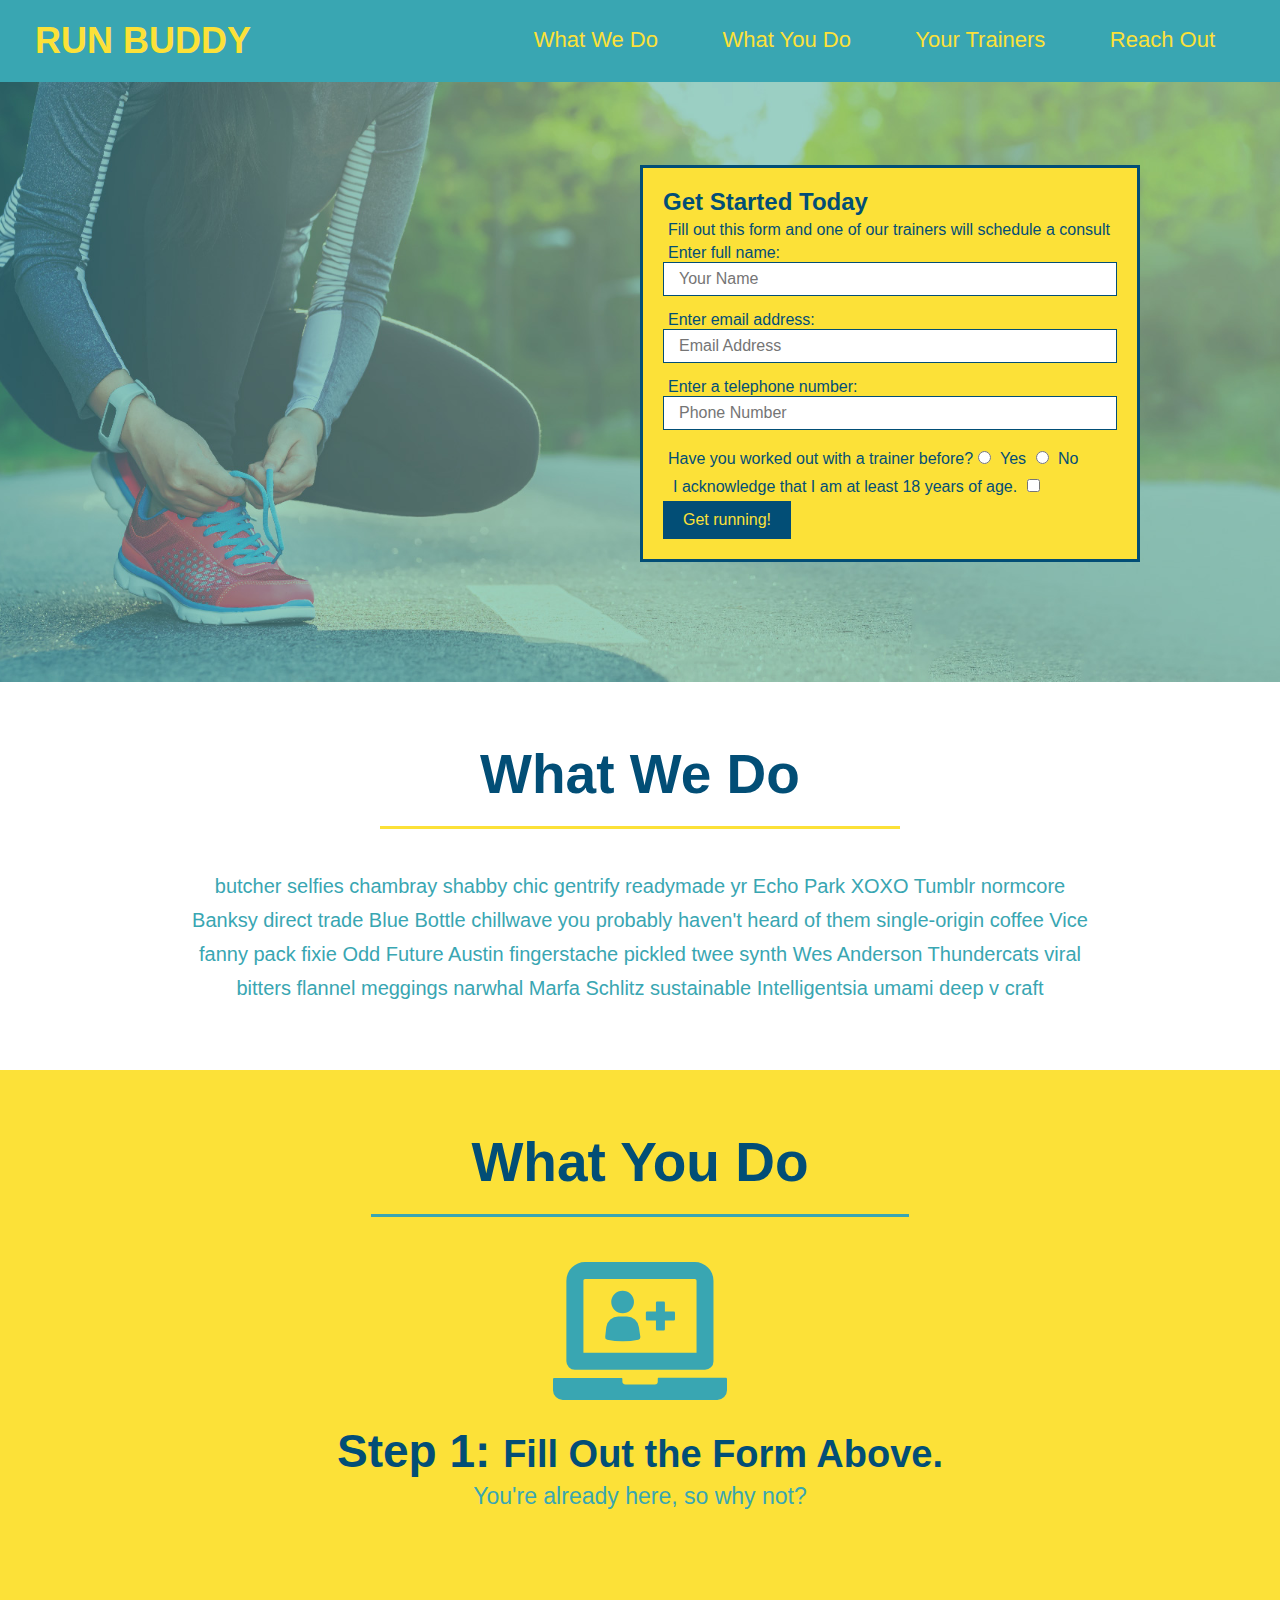
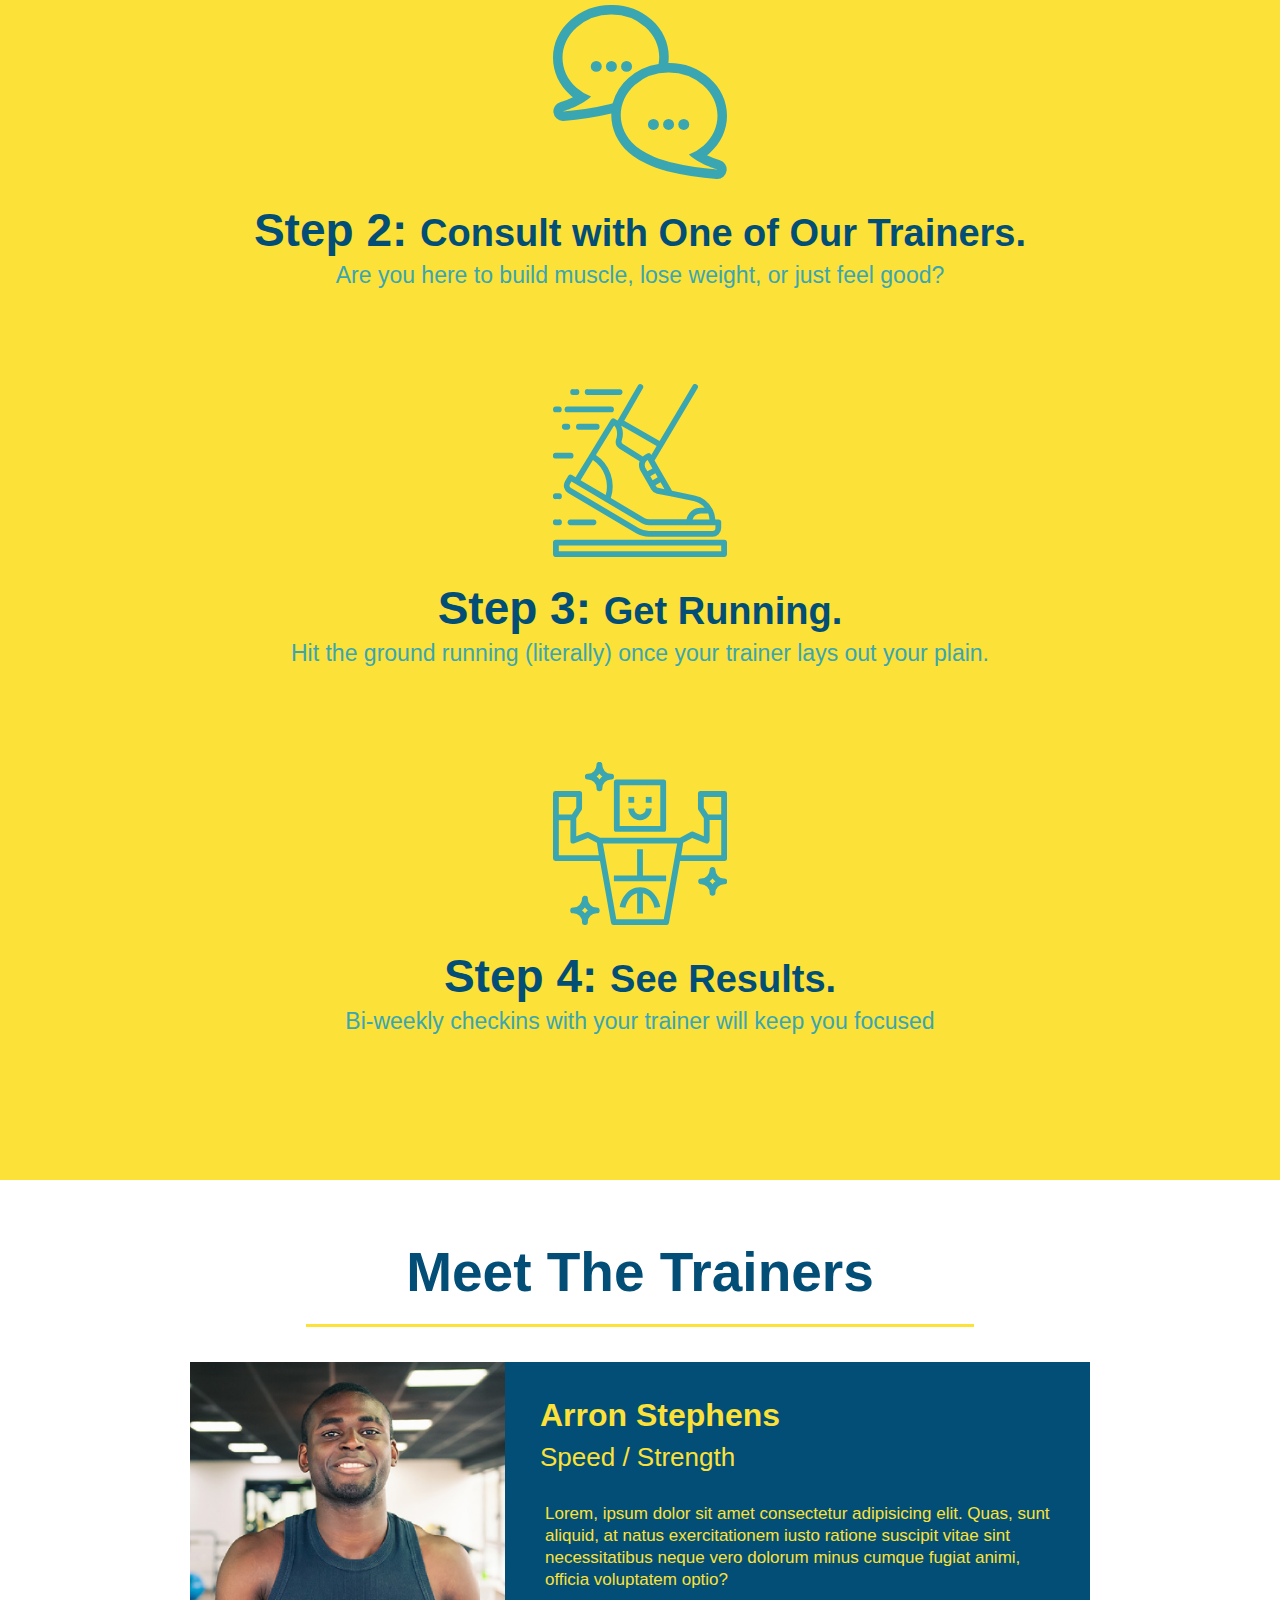
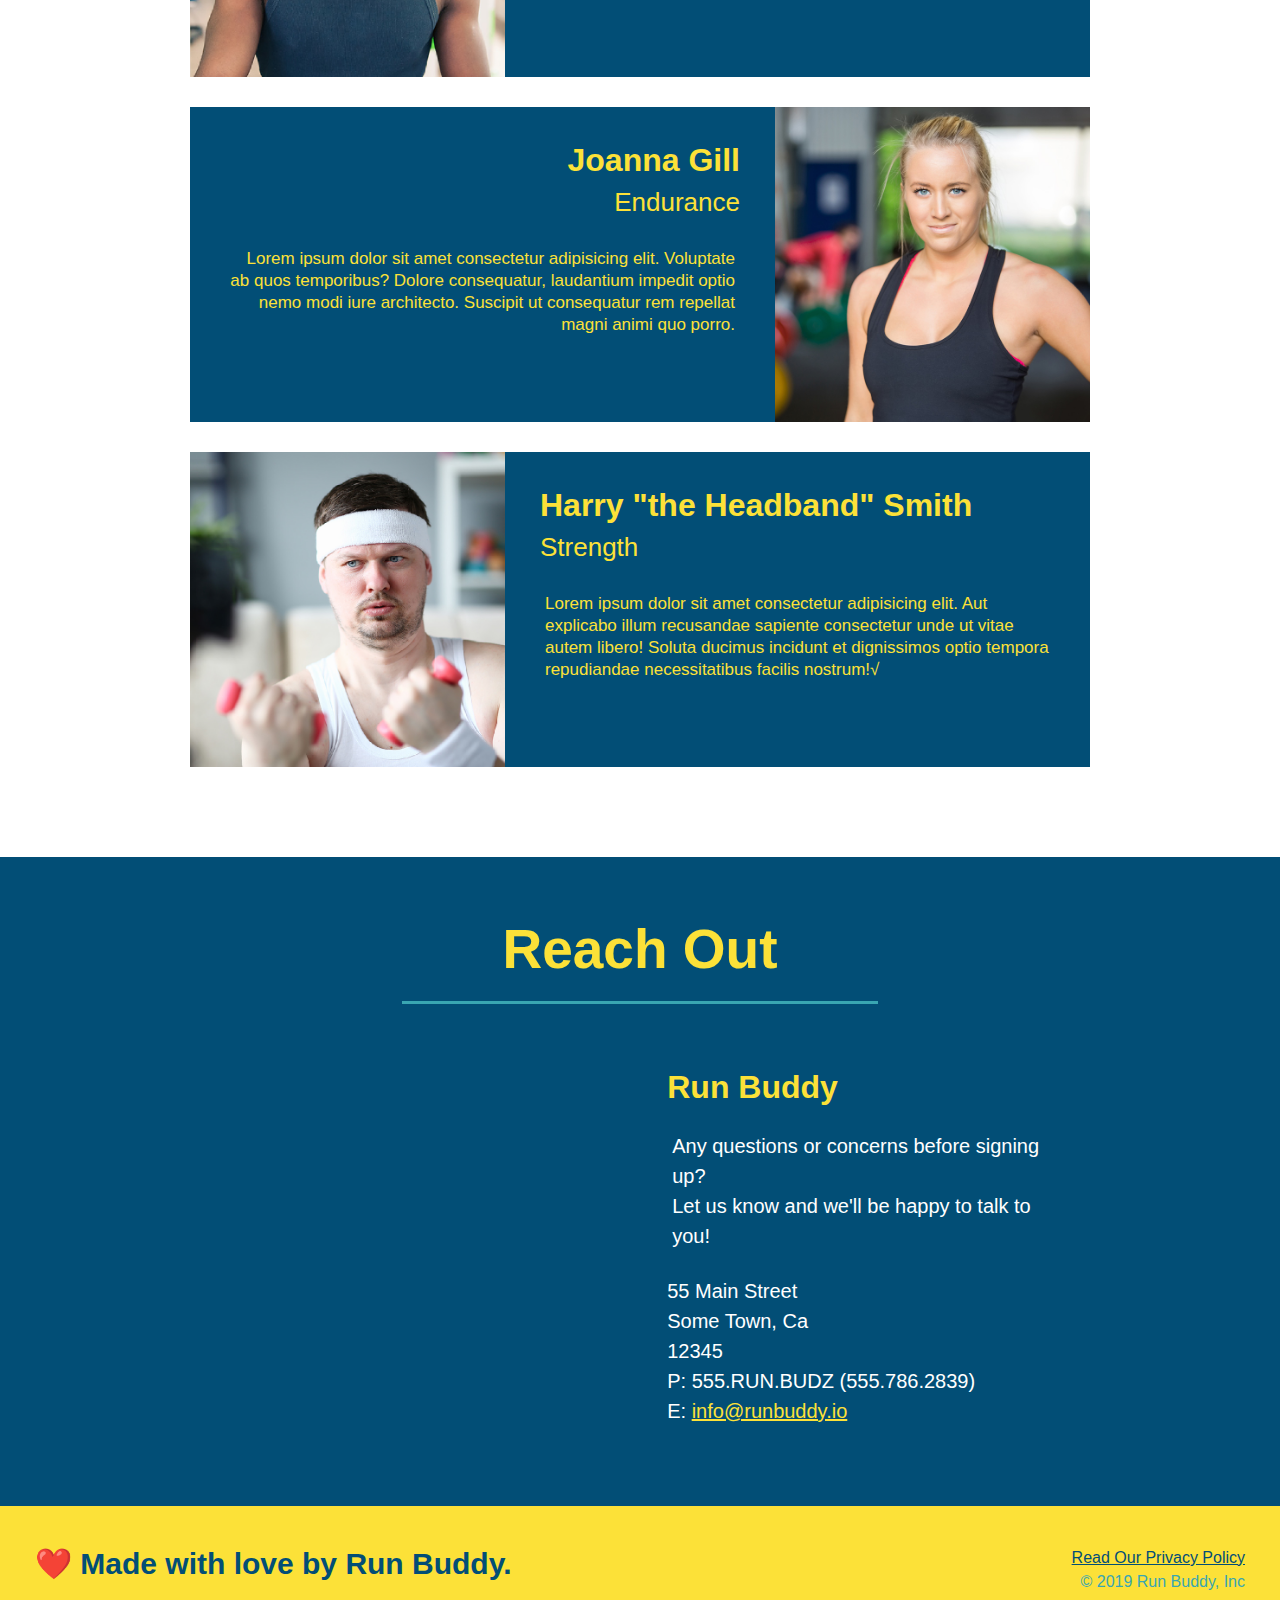
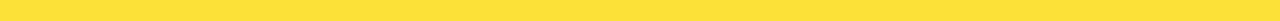
<file: index.html>
<!DOCTYPE html>
<html lang="en">
    <head>
        <link rel="stylesheet" href="./assets/css/style.css" />
        <meta charset="UTF-8" />
        <title>Run Buddy</title>
    </head>
    <body>
        <header>
        <h1>
            <a href="index.html">RUN BUDDY</a>
        </h1>
        <nav>
            <!-- Unordered list element-->
            <ul>
                <!-- List item element-->
                <li>
                    <!-- Anchor element-->
                    <a href="#what-we-do">What We Do</a>
                </li>
                <li>
                    <a href="#what-you-do">What You Do</a>
                </li>
                <li>
                    <a href="#your-trainers">Your Trainers</a>
                </li>
                <li>
                    <a href="#reach-out">Reach Out</a>
                </li>
            </ul>
        </nav>
        </header>

        <!-- hero/jumbotron -->
        <section class="hero">
            <div class="hero-form">
                <h3>Get Started Today</h3>
                <p>Fill out this form and one of our trainers will schedule a consult</p>
                <form>
                    <label for="name">Enter full name:</label>
                    <input class="form-input" type="text" placeholder="Your Name" name="name" id="name" />
                    <label for="email">Enter email address:</label>
                    <input class="form-input" type="email" placeholder="Email Address" name="email" id="email" />
                    <label for="phone">Enter a telephone number:</label>
                    <input class="form-input" type="tel" placeholder="Phone Number" name="phone" id="phone" />
                    <p>
                        Have you worked out with a trainer before?
                        <input type="radio" name="trainer-confirm" id="trainer-yes" />
                        <label for="trainer-yes">Yes</label>
                        <input type="radio" name="trainer-confirm" id="trainer-no" />
                        <label for="trainer-no">No</label>
                    </p>
                    <p>
                        <label for="checkbox" >
                            I acknowledge that I am at least 18 years of age.
                        </label>
                        <input type="checkbox" name="age-confirm" id="checkbox" />
                    </p>
                    <button type="submit">
                        Get running!
                    </button>
                </form>
            </div>
        </section>

        <!-- "what we do" section -->
        <section id="what-we-do" class="intro">
            <h2 class="section-title primary-border">What We Do</h2>
            <p>
                butcher selfies chambray shabby chic gentrify readymade yr Echo Park XOXO Tumblr normcore Banksy direct trade Blue Bottle chillwave you probably haven't heard of them single-origin coffee Vice fanny pack fixie Odd Future Austin fingerstache pickled twee synth Wes Anderson Thundercats viral bitters flannel meggings narwhal Marfa Schlitz sustainable Intelligentsia umami deep v craft
            </p>
        </section>

        <!-- "what you do" section-->
        <section id="what-you-do" class="steps">
            <h2 class ="section-title secondary-border">What You Do</h2>

            <div>
                <img src="./assets/images/01-04-svgs/step-1.svg" alt="" />
                <h3>Step 1: <span>Fill Out the Form Above.</span></h3>
                <p>You're already here, so why not?</p>
            </div>

            <div>
                <img src="./assets/images/01-04-svgs/step-2.svg" alt="" />
                <h3>Step 2: <span>Consult with One of Our Trainers.</span></h3>
                <p>Are you here to build muscle, lose weight, or just feel good?</p>
            </div>

            <div>
                <img src="./assets/images/01-04-svgs/step-3.svg" alt="" />
                <h3>Step 3: <span>Get Running.</span></h3>
                <p>Hit the ground running (literally) once your trainer lays out your plain.</p>
            </div>

            <div>
                <img src="./assets/images/01-04-svgs/step-4.svg" alt="" />
                <h3>Step 4: <span>See Results.</span></h3>
                <p>Bi-weekly checkins with your trainer will keep you focused</p>
            </div>
        </section>

        

        <!-- "meet the trainers" section -->
        <section id="your-trainers" class="trainers">
            <h2 class="section-title primary-border">Meet The Trainers</h2>
            <article class="trainer">
                <img src="./assets/images/01-05-trainers/trainer-1.jpg" alt="Arron Stephens in his workout clothes, ready to pump iron" />
                <div class="trainer-bio text-left">
                    <h3>Arron Stephens</h3>
                    <h4>Speed / Strength</h4>
                    <p>
                        Lorem, ipsum dolor sit amet consectetur adipisicing elit. Quas, sunt aliquid, at natus exercitationem iusto ratione suscipit vitae sint necessitatibus neque vero dolorum minus cumque fugiat animi, officia voluptatem optio?
                    </p>
                </div>
            </article>
            <article class="trainer">
                <div class="trainer-bio text-right">
                    <h3>Joanna Gill</h3>
                    <h4>Endurance</h4>
                    <p>
                        Lorem ipsum dolor sit amet consectetur adipisicing elit. Voluptate ab quos temporibus? Dolore consequatur, laudantium impedit optio nemo modi iure architecto. Suscipit ut consequatur rem repellat magni animi quo porro.
                    </p>
                </div>
                <img src="./assets/images/01-05-trainers/trainer-2.jpg" alt="Joanna Gill cooling off after a workout" />
            </article>
            <article class="trainer">
                <img src="./assets/images/01-05-trainers/trainer-3.jpg" alt="Harry Smith wearing a headband and lifting comically small pink weights" />
                <div class="trainer-bio text-left">
                    <h3>Harry "the Headband" Smith</h3>
                    <h4>Strength</h4>
                    <p>
                        Lorem ipsum dolor sit amet consectetur adipisicing elit. Aut explicabo illum recusandae sapiente consectetur unde ut vitae autem libero! Soluta ducimus incidunt et dignissimos optio tempora repudiandae necessitatibus facilis nostrum!√
                    </p>
                </div>
            </article>
        </section>

        <!-- "reach out" section-->
        <section id="reach-out" class="contact">
            <h2 class="section-title secondary-border">Reach Out</h2>
            <div class="contact-info">
                <iframe 
                    src="https://www.google.com/maps/embed?pb=!1m18!1m12!1m3!1d3445.2144725235103!2d-97.72302119999996!3d30.287955399999998!2m3!1f0!2f0!3f0!3m2!1i1024!2i768!4f13.1!3m3!1m2!1s0x8644b5927b7c5073%3A0xe5477440b0deae85!2s1106%20E%2030th%20St%2C%20Austin%2C%20TX%2078722!5e0!3m2!1sen!2sus!4v1600620409787!5m2!1sen!2sus" 
                    frameborder="0"
                    style="border:0"
                    allowfullscreen
                >
                </iframe>
                <div>
                    <h3>Run Buddy</h3>
                    <p>
                        Any questions or concerns before signing up?
                        <br />
                        Let us know and we'll be happy to talk to you!
                    </p>
                    <address>
                        55 Main Street <br/>
                        Some Town, Ca <br/>
                        12345<br/>
                        P: 555.RUN.BUDZ (555.786.2839)<br/>
                        E: <a href="mailto:info@runbuddy.io">info@runbuddy.io</a>
                    </address>
                </div>
            </div>
        </section>

        <!-- footer -->
        <footer>
            <h2>❤️ Made with love by Run Buddy.</h2>
            <div>
                <a href="privacy-policy.html">Read Our Privacy Policy</a><br />
                &copy; 2019 Run Buddy, Inc
            </div>
        </footer>
    </body>
</html>
</file>
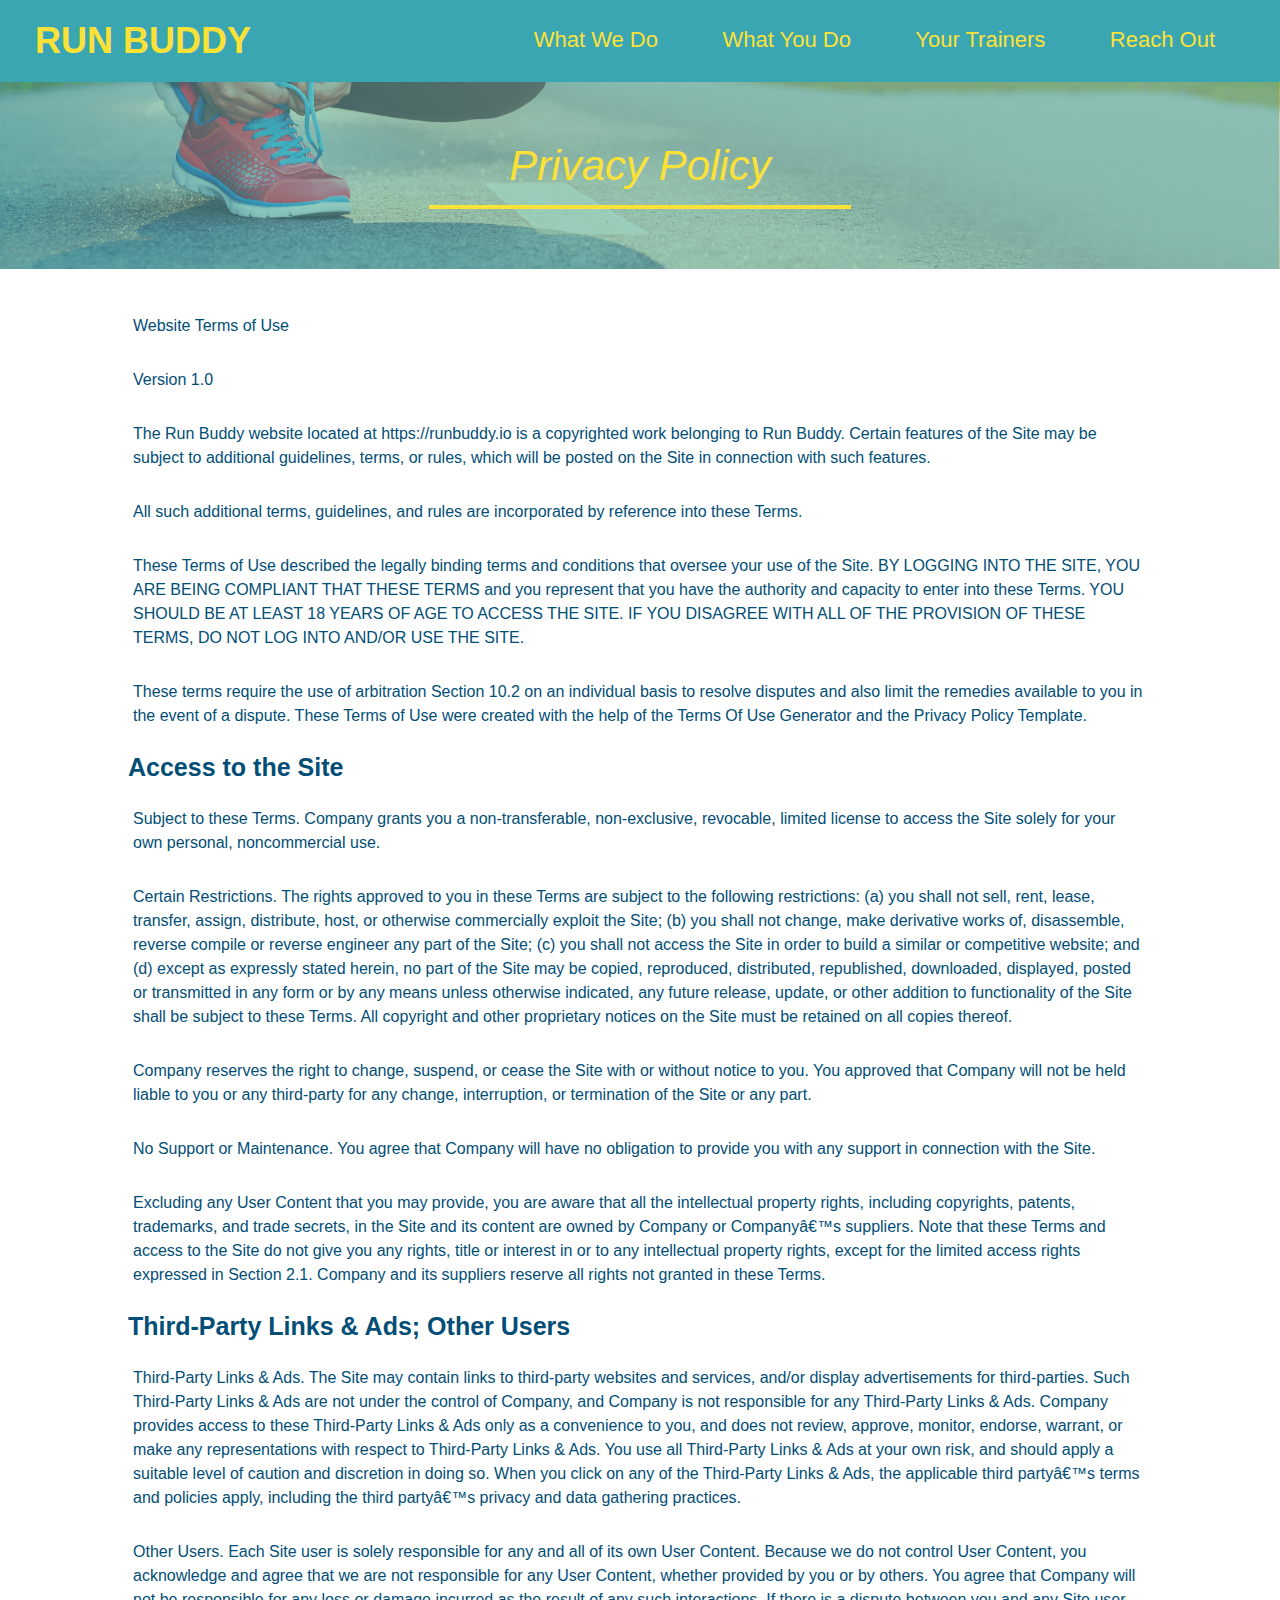
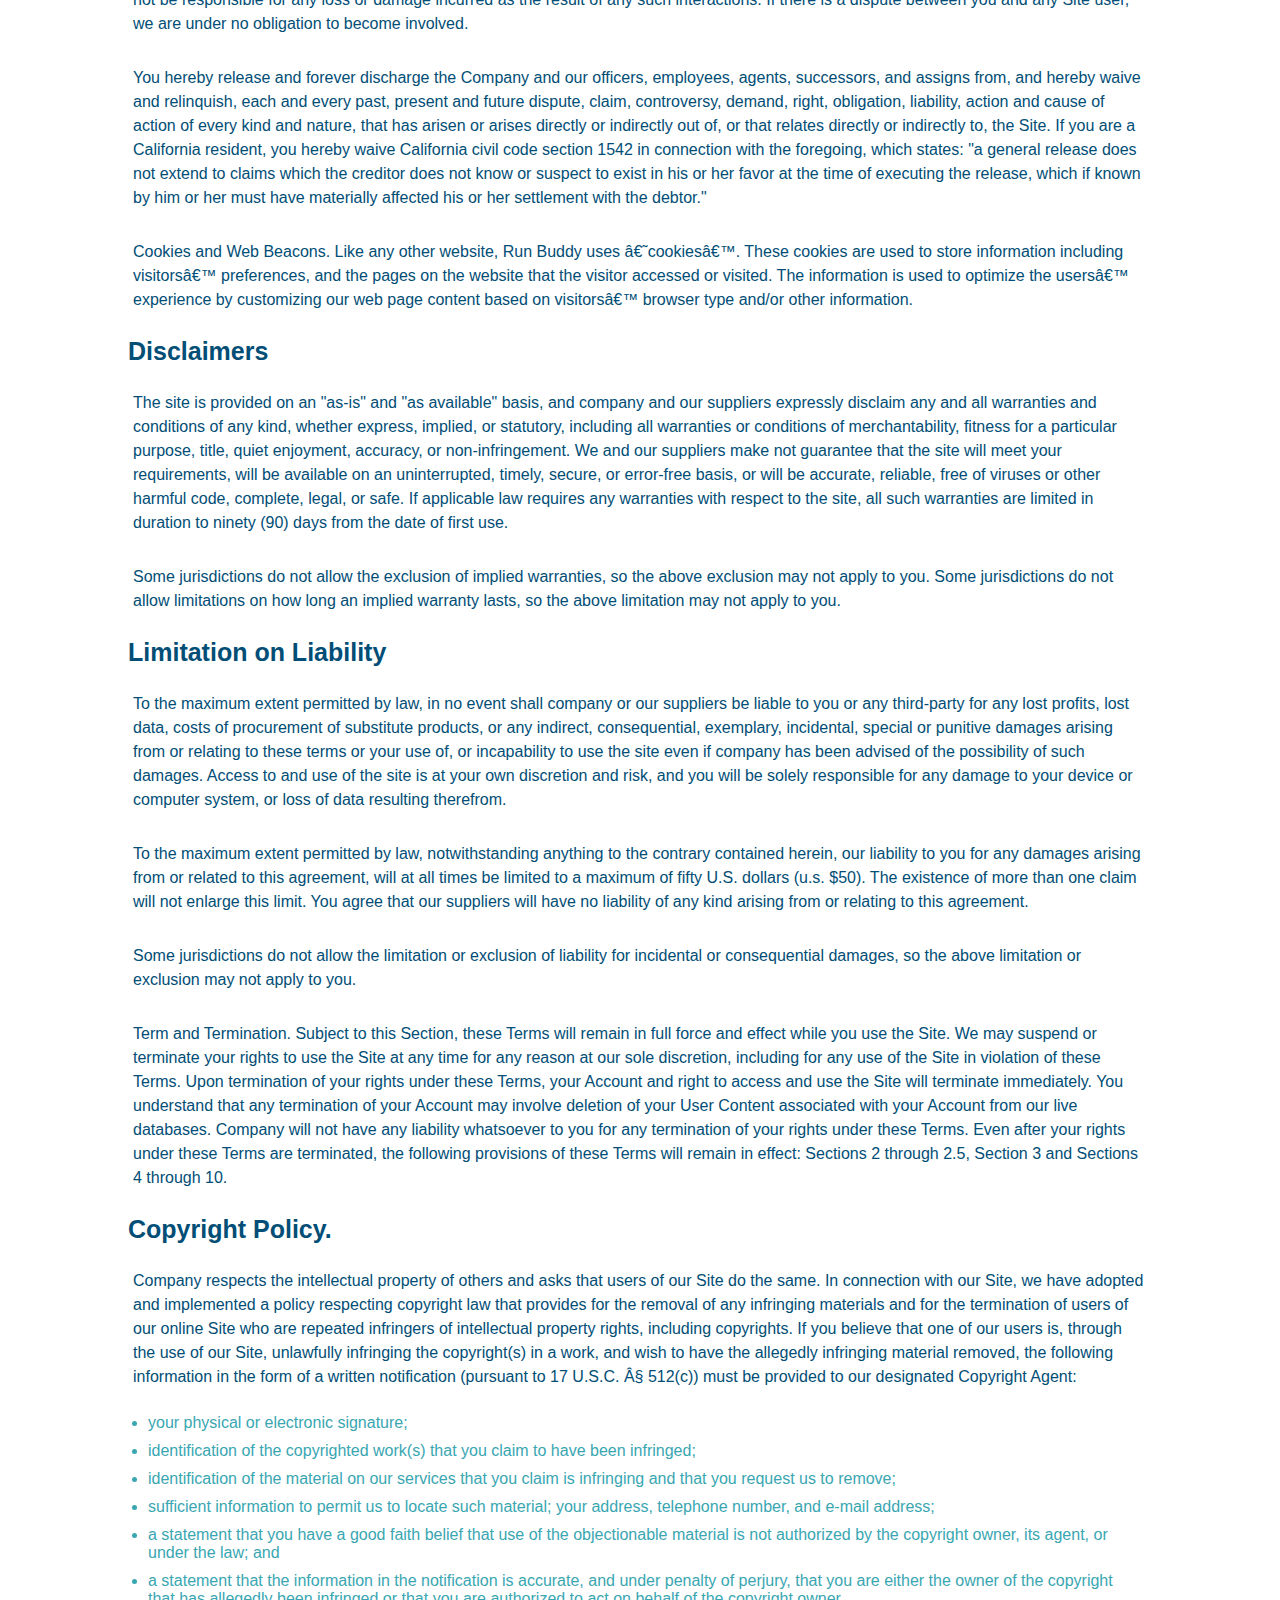
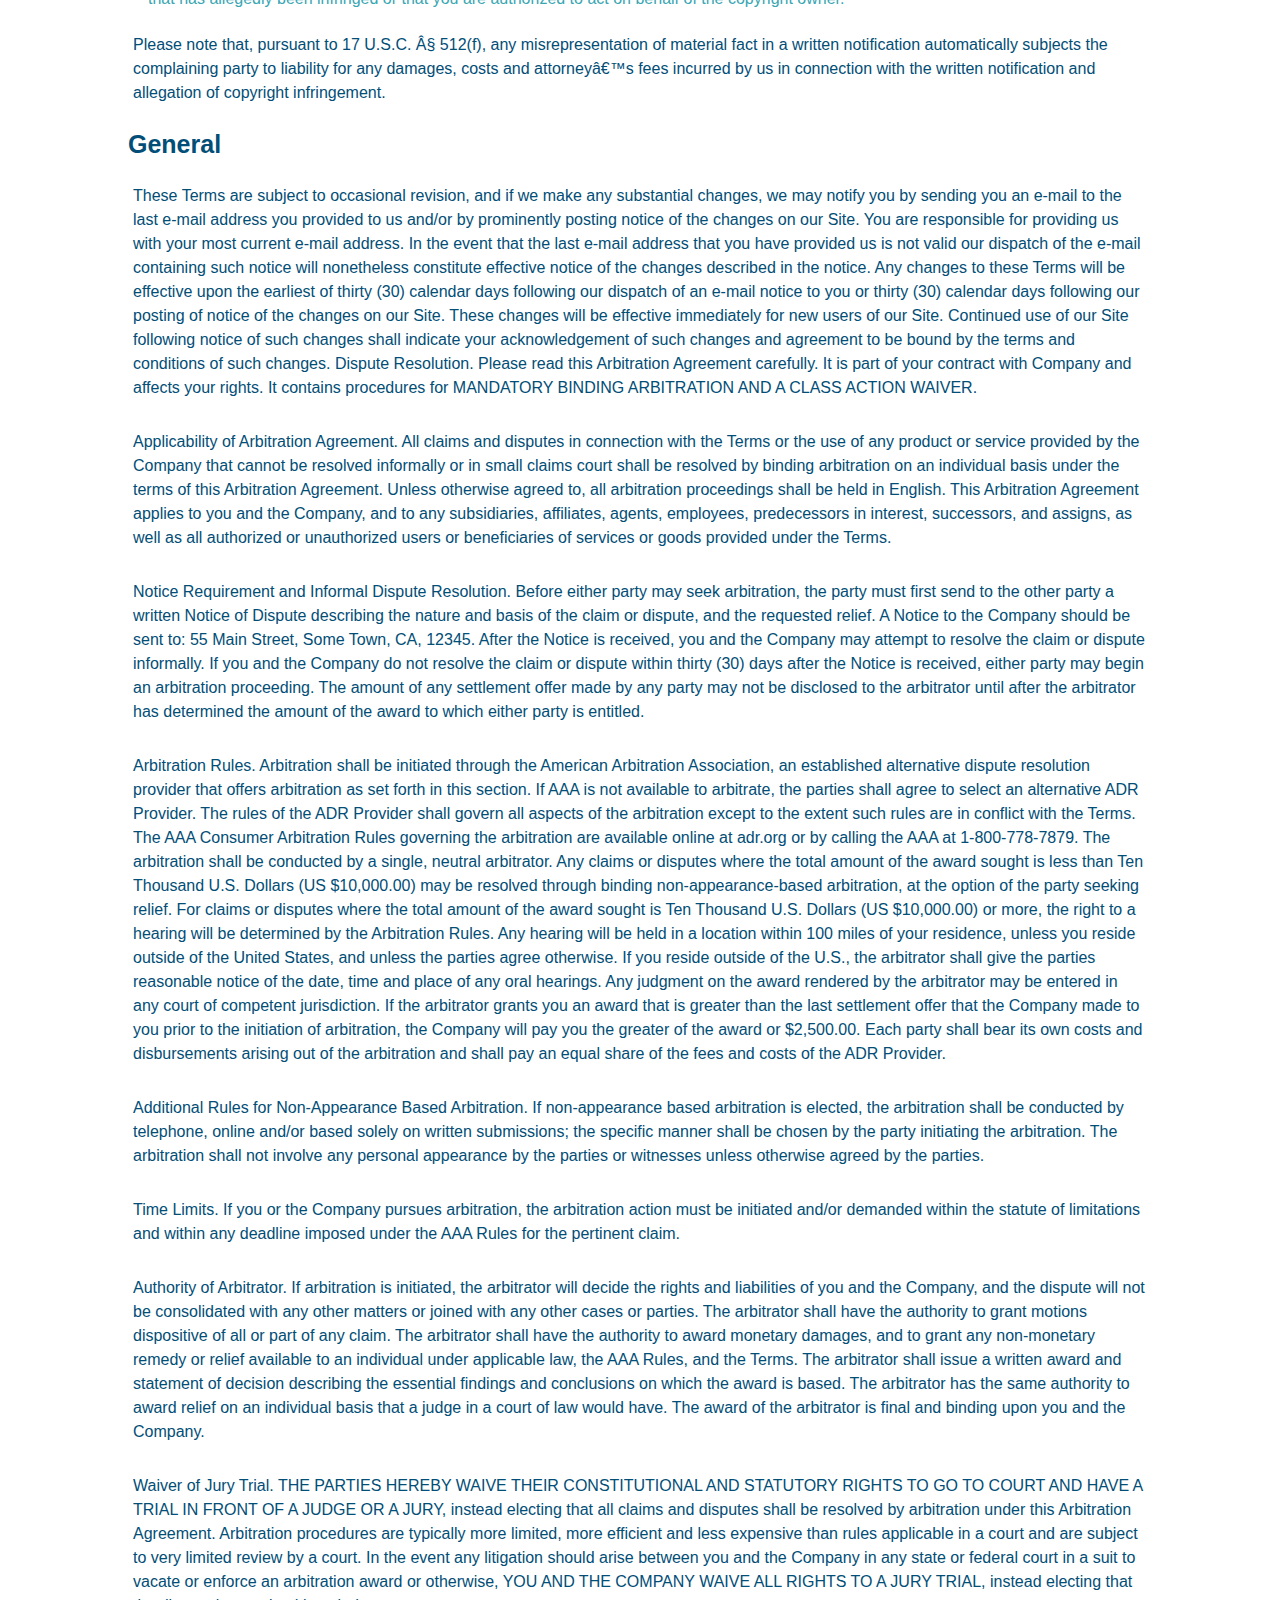
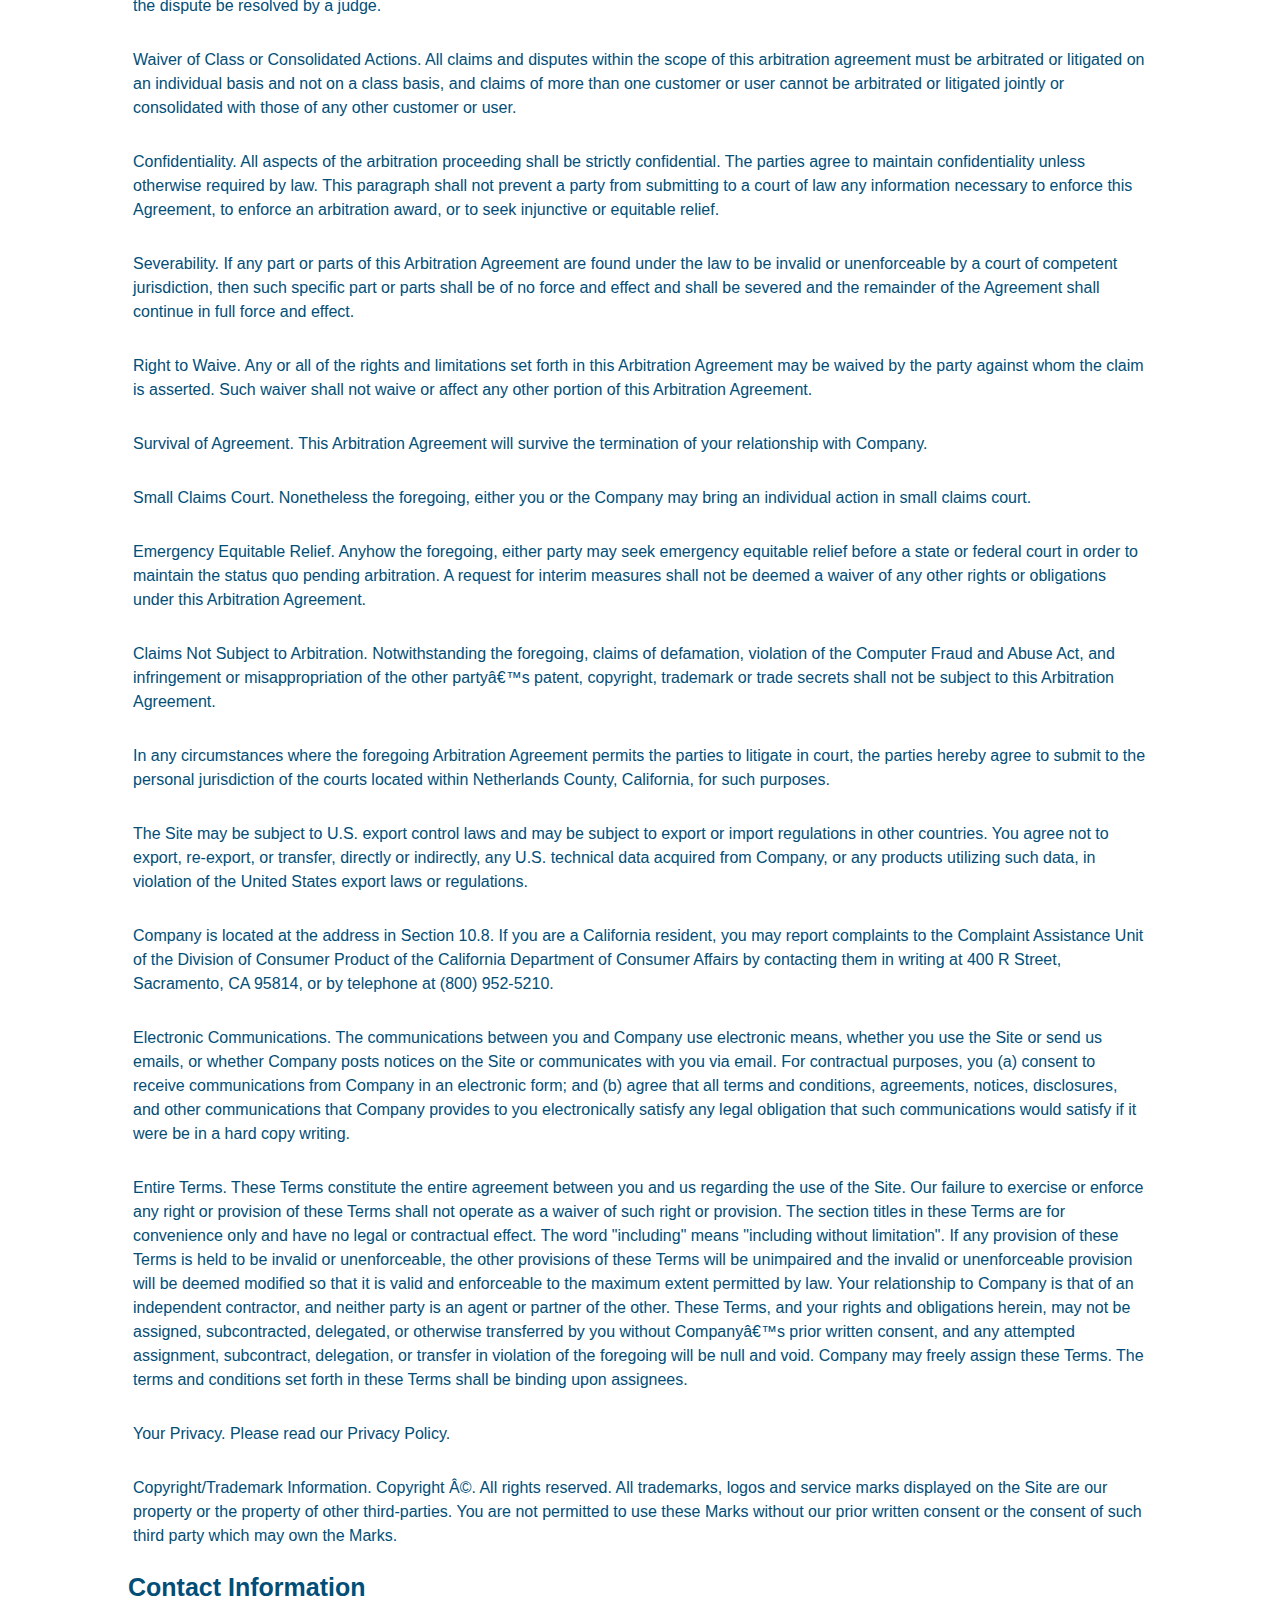
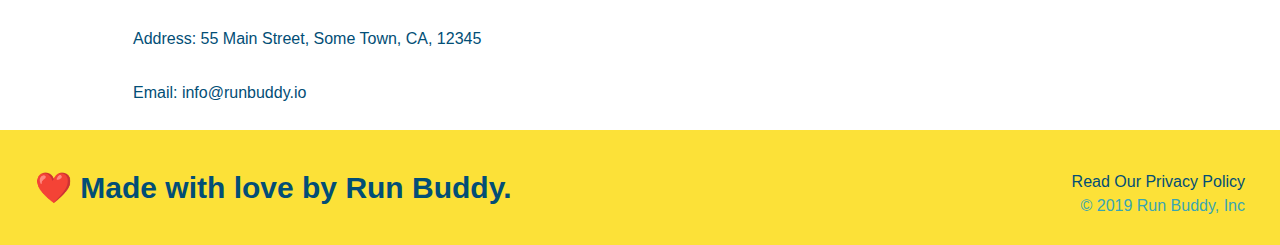
<file: privacy-policy.html>
<!DOCTYPE html>
<html lang="en">
    <head>
        <link rel="stylesheet" href="./assets/css/style.css" />
        <link rel="stylesheet" href="./assets/css/secondary-style.css" />
        <meta charset="UTF-8" />
        <title>Privacy Policy - Run Buddy</title>
    </head>
    <body>
        <header>
            <h1>
                <a href="index.html">RUN BUDDY</a>
            </h1>
            <nav>
                <!-- Unordered list element-->
                <ul>
                    <!-- List item element-->
                    <li>
                        <!-- Anchor element-->
                        <a href="./index.html#what-we-do">What We Do</a>
                    </li>
                    <li>
                        <a href="./index.html#what-you-do">What You Do</a>
                    </li>
                    <li>
                        <a href="./index.html#your-trainers">Your Trainers</a>
                    </li>
                    <li>
                        <a href="./index.html#reach-out">Reach Out</a>
                    </li>
                </ul>
            </nav>
            </header>
            <section class="hero hero-secondary">
                <h2 class="page-title">
                    Privacy Policy
                </h2>
            </section>
            <article class="secondary-content">
                
      <p>
        Website Terms of Use
      </p>

      <p>
        Version 1.0
      </p>

      <p>
        The Run Buddy website located at https://runbuddy.io is a copyrighted work belonging to Run Buddy. Certain
        features of the Site may be subject to additional guidelines, terms, or rules, which will be posted on the Site
        in connection with such features.
      </p>

      <p>
        All such additional terms, guidelines, and rules are incorporated by reference into these Terms.
      </p>

      <p>
        These Terms of Use described the legally binding terms and conditions that oversee your use of the Site. BY
        LOGGING INTO THE SITE, YOU ARE BEING COMPLIANT THAT THESE TERMS and you represent that you have the authority
        and capacity to enter into these Terms. YOU SHOULD BE AT LEAST 18 YEARS OF AGE TO ACCESS THE SITE. IF YOU
        DISAGREE WITH ALL OF THE PROVISION OF THESE TERMS, DO NOT LOG INTO AND/OR USE THE SITE.
      </p>

      <p>
        These terms require the use of arbitration Section 10.2 on an individual basis to resolve disputes and also
        limit the remedies available to you in the event of a dispute. These Terms of Use were created with the help of
        the Terms Of Use Generator and the Privacy Policy Template.
      </p>

      <h3>
        Access to the Site
      </h3>

      <p>
        Subject to these Terms. Company grants you a non-transferable, non-exclusive, revocable, limited license to
        access the Site solely for your own personal, noncommercial use.
      </p>

      <p>
        Certain Restrictions. The rights approved to you in these Terms are subject to the following restrictions: (a)
        you shall not sell, rent, lease, transfer, assign, distribute, host, or otherwise commercially exploit the Site;
        (b) you shall not change, make derivative works of, disassemble, reverse compile or reverse engineer any part of
        the Site; (c) you shall not access the Site in order to build a similar or competitive website; and (d) except
        as expressly stated herein, no part of the Site may be copied, reproduced, distributed, republished, downloaded,
        displayed, posted or transmitted in any form or by any means unless otherwise indicated, any future release,
        update, or other addition to functionality of the Site shall be subject to these Terms. All copyright and other
        proprietary notices on the Site must be retained on all copies thereof.
      </p>

      <p>
        Company reserves the right to change, suspend, or cease the Site with or without notice to you. You approved
        that Company will not be held liable to you or any third-party for any change, interruption, or termination of
        the Site or any part.
      </p>

      <p>
        No Support or Maintenance. You agree that Company will have no obligation to provide you with any support in
        connection with the Site.
      </p>

      <p>
        Excluding any User Content that you may provide, you are aware that all the intellectual property rights,
        including copyrights, patents, trademarks, and trade secrets, in the Site and its content are owned by Company
        or Companyâ€™s suppliers. Note that these Terms and access to the Site do not give you any rights, title or
        interest in or to any intellectual property rights, except for the limited access rights expressed in Section
        2.1. Company and its suppliers reserve all rights not granted in these Terms.
      </p>

      <h3>
        Third-Party Links & Ads; Other Users
      </h3>

      <p>
        Third-Party Links & Ads. The Site may contain links to third-party websites and services, and/or display
        advertisements for third-parties. Such Third-Party Links & Ads are not under the control of Company, and Company
        is not responsible for any Third-Party Links & Ads. Company provides access to these Third-Party Links & Ads
        only as a convenience to you, and does not review, approve, monitor, endorse, warrant, or make any
        representations with respect to Third-Party Links & Ads. You use all Third-Party Links & Ads at your own risk,
        and should apply a suitable level of caution and discretion in doing so. When you click on any of the
        Third-Party Links & Ads, the applicable third partyâ€™s terms and policies apply, including the third partyâ€™s
        privacy and data gathering practices.
      </p>

      <p>
        Other Users. Each Site user is solely responsible for any and all of its own User Content. Because we do not
        control User Content, you acknowledge and agree that we are not responsible for any User Content, whether
        provided by you or by others. You agree that Company will not be responsible for any loss or damage incurred as
        the result of any such interactions. If there is a dispute between you and any Site user, we are under no
        obligation to become involved.
      </p>

      <p>
        You hereby release and forever discharge the Company and our officers, employees, agents, successors, and
        assigns from, and hereby waive and relinquish, each and every past, present and future dispute, claim,
        controversy, demand, right, obligation, liability, action and cause of action of every kind and nature, that has
        arisen or arises directly or indirectly out of, or that relates directly or indirectly to, the Site. If you are
        a California resident, you hereby waive California civil code section 1542 in connection with the foregoing,
        which states: "a general release does not extend to claims which the creditor does not know or suspect to exist
        in his or her favor at the time of executing the release, which if known by him or her must have materially
        affected his or her settlement with the debtor."
      </p>

      <p>
        Cookies and Web Beacons. Like any other website, Run Buddy uses â€˜cookiesâ€™. These cookies are used to store
        information including visitorsâ€™ preferences, and the pages on the website that the visitor accessed or visited.
        The information is used to optimize the usersâ€™ experience by customizing our web page content based on visitorsâ€™
        browser type and/or other information.
      </p>

      <h3>
        Disclaimers
      </h3>

      <p>
        The site is provided on an "as-is" and "as available" basis, and company and our suppliers expressly disclaim
        any and all warranties and conditions of any kind, whether express, implied, or statutory, including all
        warranties or conditions of merchantability, fitness for a particular purpose, title, quiet enjoyment, accuracy,
        or non-infringement. We and our suppliers make not guarantee that the site will meet your requirements, will be
        available on an uninterrupted, timely, secure, or error-free basis, or will be accurate, reliable, free of
        viruses or other harmful code, complete, legal, or safe. If applicable law requires any warranties with respect
        to the site, all such warranties are limited in duration to ninety (90) days from the date of first use.
      </p>

      <p>
        Some jurisdictions do not allow the exclusion of implied warranties, so the above exclusion may not apply to
        you. Some jurisdictions do not allow limitations on how long an implied warranty lasts, so the above limitation
        may not apply to you.
      </p>

      <h3>
        Limitation on Liability
      </h3>

      <p>
        To the maximum extent permitted by law, in no event shall company or our suppliers be liable to you or any
        third-party for any lost profits, lost data, costs of procurement of substitute products, or any indirect,
        consequential, exemplary, incidental, special or punitive damages arising from or relating to these terms or
        your use of, or incapability to use the site even if company has been advised of the possibility of such
        damages. Access to and use of the site is at your own discretion and risk, and you will be solely responsible
        for any damage to your device or computer system, or loss of data resulting therefrom.
      </p>

      <p>
        To the maximum extent permitted by law, notwithstanding anything to the contrary contained herein, our liability
        to you for any damages arising from or related to this agreement, will at all times be limited to a maximum of
        fifty U.S. dollars (u.s. $50). The existence of more than one claim will not enlarge this limit. You agree that
        our suppliers will have no liability of any kind arising from or relating to this agreement.
      </p>

      <p>
        Some jurisdictions do not allow the limitation or exclusion of liability for incidental or consequential
        damages, so the above limitation or exclusion may not apply to you.
      </p>

      <p>
        Term and Termination. Subject to this Section, these Terms will remain in full force and effect while you use
        the Site. We may suspend or terminate your rights to use the Site at any time for any reason at our sole
        discretion, including for any use of the Site in violation of these Terms. Upon termination of your rights under
        these Terms, your Account and right to access and use the Site will terminate immediately. You understand that
        any termination of your Account may involve deletion of your User Content associated with your Account from our
        live databases. Company will not have any liability whatsoever to you for any termination of your rights under
        these Terms. Even after your rights under these Terms are terminated, the following provisions of these Terms
        will remain in effect: Sections 2 through 2.5, Section 3 and Sections 4 through 10.
      </p>

      <h3>
        Copyright Policy.
      </h3>

      <p>
        Company respects the intellectual property of others and asks that users of our Site do the same. In connection
        with our Site, we have adopted and implemented a policy respecting copyright law that provides for the removal
        of any infringing materials and for the termination of users of our online Site who are repeated infringers of
        intellectual property rights, including copyrights. If you believe that one of our users is, through the use of
        our Site, unlawfully infringing the copyright(s) in a work, and wish to have the allegedly infringing material
        removed, the following information in the form of a written notification (pursuant to 17 U.S.C. Â§ 512(c)) must
        be provided to our designated Copyright Agent:
      </p>

      <ul>
        <li>
          your physical or electronic signature;
        </li>
        <li>
          identification of the copyrighted work(s) that you claim to have been infringed;
        </li>
        <li>
          identification of the material on our services that you claim is infringing and that you request us to remove;
        </li>
        <li>
          sufficient information to permit us to locate such material; your address, telephone number, and e-mail
          address;
        </li>
        <li>
          a statement that you have a good faith belief that use of the objectionable material is not authorized by the
          copyright owner, its agent, or under the law; and
        </li>
        <li>
          a statement that the information in the notification is accurate, and under penalty of perjury, that you are
          either the owner of the copyright that has allegedly been infringed or that you are authorized to act on
          behalf of the copyright owner.
        </li>
      </ul>

      <p>
        Please note that, pursuant to 17 U.S.C. Â§ 512(f), any misrepresentation of material fact in a written
        notification automatically subjects the complaining party to liability for any damages, costs and attorneyâ€™s
        fees incurred by us in connection with the written notification and allegation of copyright infringement.
      </p>

      <h3>
        General
      </h3>

      <p>
        These Terms are subject to occasional revision, and if we make any substantial changes, we may notify you by
        sending you an e-mail to the last e-mail address you provided to us and/or by prominently posting notice of the
        changes on our Site. You are responsible for providing us with your most current e-mail address. In the event
        that the last e-mail address that you have provided us is not valid our dispatch of the e-mail containing such
        notice will nonetheless constitute effective notice of the changes described in the notice. Any changes to these
        Terms will be effective upon the earliest of thirty (30) calendar days following our dispatch of an e-mail
        notice to you or thirty (30) calendar days following our posting of notice of the changes on our Site. These
        changes will be effective immediately for new users of our Site. Continued use of our Site following notice of
        such changes shall indicate your acknowledgement of such changes and agreement to be bound by the terms and
        conditions of such changes. Dispute Resolution. Please read this Arbitration Agreement carefully. It is part of
        your contract with Company and affects your rights. It contains procedures for MANDATORY BINDING ARBITRATION AND
        A CLASS ACTION WAIVER.
      </p>

      <p>
        Applicability of Arbitration Agreement. All claims and disputes in connection with the Terms or the use of any
        product or service provided by the Company that cannot be resolved informally or in small claims court shall be
        resolved by binding arbitration on an individual basis under the terms of this Arbitration Agreement. Unless
        otherwise agreed to, all arbitration proceedings shall be held in English. This Arbitration Agreement applies to
        you and the Company, and to any subsidiaries, affiliates, agents, employees, predecessors in interest,
        successors, and assigns, as well as all authorized or unauthorized users or beneficiaries of services or goods
        provided under the Terms.
      </p>

      <p>
        Notice Requirement and Informal Dispute Resolution. Before either party may seek arbitration, the party must
        first send to the other party a written Notice of Dispute describing the nature and basis of the claim or
        dispute, and the requested relief. A Notice to the Company should be sent to: 55 Main Street, Some Town, CA,
        12345. After the Notice is received, you and the Company may attempt to resolve the claim or dispute informally.
        If you and the Company do not resolve the claim or dispute within thirty (30) days after the Notice is received,
        either party may begin an arbitration proceeding. The amount of any settlement offer made by any party may not
        be disclosed to the arbitrator until after the arbitrator has determined the amount of the award to which either
        party is entitled.
      </p>

      <p>
        Arbitration Rules. Arbitration shall be initiated through the American Arbitration Association, an established
        alternative dispute resolution provider that offers arbitration as set forth in this section. If AAA is not
        available to arbitrate, the parties shall agree to select an alternative ADR Provider. The rules of the ADR
        Provider shall govern all aspects of the arbitration except to the extent such rules are in conflict with the
        Terms. The AAA Consumer Arbitration Rules governing the arbitration are available online at adr.org or by
        calling the AAA at 1-800-778-7879. The arbitration shall be conducted by a single, neutral arbitrator. Any
        claims or disputes where the total amount of the award sought is less than Ten Thousand U.S. Dollars (US
        $10,000.00) may be resolved through binding non-appearance-based arbitration, at the option of the party seeking
        relief. For claims or disputes where the total amount of the award sought is Ten Thousand U.S. Dollars (US
        $10,000.00) or more, the right to a hearing will be determined by the Arbitration Rules. Any hearing will be
        held in a location within 100 miles of your residence, unless you reside outside of the United States, and
        unless the parties agree otherwise. If you reside outside of the U.S., the arbitrator shall give the parties
        reasonable notice of the date, time and place of any oral hearings. Any judgment on the award rendered by the
        arbitrator may be entered in any court of competent jurisdiction. If the arbitrator grants you an award that is
        greater than the last settlement offer that the Company made to you prior to the initiation of arbitration, the
        Company will pay you the greater of the award or $2,500.00. Each party shall bear its own costs and
        disbursements arising out of the arbitration and shall pay an equal share of the fees and costs of the ADR
        Provider.
      </p>

      <p>
        Additional Rules for Non-Appearance Based Arbitration. If non-appearance based arbitration is elected, the
        arbitration shall be conducted by telephone, online and/or based solely on written submissions; the specific
        manner shall be chosen by the party initiating the arbitration. The arbitration shall not involve any personal
        appearance by the parties or witnesses unless otherwise agreed by the parties.
      </p>

      <p>
        Time Limits. If you or the Company pursues arbitration, the arbitration action must be initiated and/or demanded
        within the statute of limitations and within any deadline imposed under the AAA Rules for the pertinent claim.
      </p>

      <p>
        Authority of Arbitrator. If arbitration is initiated, the arbitrator will decide the rights and liabilities of
        you and the Company, and the dispute will not be consolidated with any other matters or joined with any other
        cases or parties. The arbitrator shall have the authority to grant motions dispositive of all or part of any
        claim. The arbitrator shall have the authority to award monetary damages, and to grant any non-monetary remedy
        or relief available to an individual under applicable law, the AAA Rules, and the Terms. The arbitrator shall
        issue a written award and statement of decision describing the essential findings and conclusions on which the
        award is based. The arbitrator has the same authority to award relief on an individual basis that a judge in a
        court of law would have. The award of the arbitrator is final and binding upon you and the Company.
      </p>

      <p>
        Waiver of Jury Trial. THE PARTIES HEREBY WAIVE THEIR CONSTITUTIONAL AND STATUTORY RIGHTS TO GO TO COURT AND HAVE
        A TRIAL IN FRONT OF A JUDGE OR A JURY, instead electing that all claims and disputes shall be resolved by
        arbitration under this Arbitration Agreement. Arbitration procedures are typically more limited, more efficient
        and less expensive than rules applicable in a court and are subject to very limited review by a court. In the
        event any litigation should arise between you and the Company in any state or federal court in a suit to vacate
        or enforce an arbitration award or otherwise, YOU AND THE COMPANY WAIVE ALL RIGHTS TO A JURY TRIAL, instead
        electing that the dispute be resolved by a judge.
      </p>

      <p>
        Waiver of Class or Consolidated Actions. All claims and disputes within the scope of this arbitration agreement
        must be arbitrated or litigated on an individual basis and not on a class basis, and claims of more than one
        customer or user cannot be arbitrated or litigated jointly or consolidated with those of any other customer or
        user.
      </p>

      <p>
        Confidentiality. All aspects of the arbitration proceeding shall be strictly confidential. The parties agree to
        maintain confidentiality unless otherwise required by law. This paragraph shall not prevent a party from
        submitting to a court of law any information necessary to enforce this Agreement, to enforce an arbitration
        award, or to seek injunctive or equitable relief.
      </p>

      <p>
        Severability. If any part or parts of this Arbitration Agreement are found under the law to be invalid or
        unenforceable by a court of competent jurisdiction, then such specific part or parts shall be of no force and
        effect and shall be severed and the remainder of the Agreement shall continue in full force and effect.
      </p>

      <p>
        Right to Waive. Any or all of the rights and limitations set forth in this Arbitration Agreement may be waived
        by the party against whom the claim is asserted. Such waiver shall not waive or affect any other portion of this
        Arbitration Agreement.
      </p>

      <p>
        Survival of Agreement. This Arbitration Agreement will survive the termination of your relationship with
        Company.
      </p>

      <p>
        Small Claims Court. Nonetheless the foregoing, either you or the Company may bring an individual action in small
        claims court.
      </p>

      <p>
        Emergency Equitable Relief. Anyhow the foregoing, either party may seek emergency equitable relief before a
        state or federal court in order to maintain the status quo pending arbitration. A request for interim measures
        shall not be deemed a waiver of any other rights or obligations under this Arbitration Agreement.
      </p>

      <p>
        Claims Not Subject to Arbitration. Notwithstanding the foregoing, claims of defamation, violation of the
        Computer Fraud and Abuse Act, and infringement or misappropriation of the other partyâ€™s patent, copyright,
        trademark or trade secrets shall not be subject to this Arbitration Agreement.
      </p>

      <p>
        In any circumstances where the foregoing Arbitration Agreement permits the parties to litigate in court, the
        parties hereby agree to submit to the personal jurisdiction of the courts located within Netherlands County,
        California, for such purposes.
      </p>

      <p>
        The Site may be subject to U.S. export control laws and may be subject to export or import regulations in other
        countries. You agree not to export, re-export, or transfer, directly or indirectly, any U.S. technical data
        acquired from Company, or any products utilizing such data, in violation of the United States export laws or
        regulations.
      </p>

      <p>
        Company is located at the address in Section 10.8. If you are a California resident, you may report complaints
        to the Complaint Assistance Unit of the Division of Consumer Product of the California Department of Consumer
        Affairs by contacting them in writing at 400 R Street, Sacramento, CA 95814, or by telephone at (800) 952-5210.
      </p>

      <p>
        Electronic Communications. The communications between you and Company use electronic means, whether you use the
        Site or send us emails, or whether Company posts notices on the Site or communicates with you via email. For
        contractual purposes, you (a) consent to receive communications from Company in an electronic form; and (b)
        agree that all terms and conditions, agreements, notices, disclosures, and other communications that Company
        provides to you electronically satisfy any legal obligation that such communications would satisfy if it were be
        in a hard copy writing.
      </p>

      <p>
        Entire Terms. These Terms constitute the entire agreement between you and us regarding the use of the Site. Our
        failure to exercise or enforce any right or provision of these Terms shall not operate as a waiver of such right
        or provision. The section titles in these Terms are for convenience only and have no legal or contractual
        effect. The word "including" means "including without limitation". If any provision of these Terms is held to be
        invalid or unenforceable, the other provisions of these Terms will be unimpaired and the invalid or
        unenforceable provision will be deemed modified so that it is valid and enforceable to the maximum extent
        permitted by law. Your relationship to Company is that of an independent contractor, and neither party is an
        agent or partner of the other. These Terms, and your rights and obligations herein, may not be assigned,
        subcontracted, delegated, or otherwise transferred by you without Companyâ€™s prior written consent, and any
        attempted assignment, subcontract, delegation, or transfer in violation of the foregoing will be null and void.
        Company may freely assign these Terms. The terms and conditions set forth in these Terms shall be binding upon
        assignees.
      </p>

      <p>
        Your Privacy. Please read our Privacy Policy.
      </p>

      <p>
        Copyright/Trademark Information. Copyright Â©. All rights reserved. All trademarks, logos and service marks
        displayed on the Site are our property or the property of other third-parties. You are not permitted to use
        these Marks without our prior written consent or the consent of such third party which may own the Marks.
      </p>

      <h3>
        Contact Information
      </h3>

      <p>
        Address: 55 Main Street, Some Town, CA, 12345
      </p>

      <p>
        Email: info@runbuddy.io
      </p>

            </article>
            <footer>
                <h2>❤️ Made with love by Run Buddy.</h2>
                <div>
                    <a>Read Our Privacy Policy</a><br />
                    &copy; 2019 Run Buddy, Inc
                </div>
            </footer>
    </body>
</html>
</file>
<file: assets/css/style.css>
* {
    margin: 0;
    padding: 0;
    box-sizing: border-box;
}
body {
    color: #39a6b2;
    font-family: Helvetica, Arial, sans-serif;
}
header {
    padding: 20px 35px;
    background-color: #39a6b2;
}
header h1 {
    font-weight:bold;
    font-size: 36px;
    color: #fce138;
    margin: 0;
    display: inline;
}
header a {
    text-decoration: none;
    color: #fce138;
}
header nav {
    float: right;
    margin: 7px 0;
}
header nav ul li {
    display: inline;
}
header nav ul li a {
    margin: 0 30px;
    font-weight: lighter;
    font-size: 22px;
}
footer {
    background: #fce138;
    width: 100%;
    padding: 40px 35px;
}
footer h2 {
    display: inline;
    color: #024e76;
    font-size: 30px;
    margin: 0;
}
footer div {
    float: right;
    line-height: 1.5;
    text-align: right;
}
footer a {
    color: #024e76;
}
section {
    padding: 60px;
}
.hero {
    background-image: url("../images/hero-bg.jpg");
    height: 600px;
    background-size:cover;
    background-position: center;
    position: relative;
}
.hero-form {
    color: #024e76;
    background-color: #fce138;
    padding: 20px;
    width: 500px;
    border: solid 3px #024e76;
    position: absolute;
    bottom: 120px;
    right: 140px;
}
h3 {
    margin: 0;
    font-size: 24px;
}
p {
    padding: 5px;
}
.form-input {
    border: 1px solid #024e76;
    display: block;
    padding: 7px 15px;
    font-size: 16px;
    color: #024e76;
    width: 100%;
    margin-bottom: 15px;
}
.hero-form label {
    margin: 0 5px;
}
.hero-form button {
    color: #fce138;
    background-color: #024e76;
    border: none;
    padding: 10px 20px;
    font-size: 16px;
}
.intro {
    text-align: center;
}
.intro p {
    line-height: 1.7;
    color: #39a6b2;
    width: 80%;
    font-size: 20px;
    margin: 0 auto;
}
.steps {
    text-align: center;
    background: #fce138;
}
.section-title {
    font-size: 55px;
    color: #024e76;
    margin-bottom: 35px; 
    padding: 0 100px 20px 100px;
    display: inline-block;
    border-bottom: 3px solid;
}
.primary-border {
    border-color: #fce138;
}
.secondary-border {
    border-color: #39a6b2;
}
.steps div {
    margin-bottom: 80px;
}
.steps img {
    width: 15%;
    margin: 10px 0;
}
.steps h3 {
    color: #024e76;
    font-size: 46px;
    margin-top: 10px;
}
.steps p {
    color: #39a6b2;
    font-size: 23px;
}
.steps span {
    font-size: 38px;
}
.trainers {
    text-align:center;
}
.trainer {
    width: 900px;
    margin: 0 auto 30px auto;
    background: #024e76;
    color: #fce138;
    overflow: auto;
}
.trainer img {
    width: 35%;
    float: left;
}
.trainer-bio {
    padding:35px;
    float: left;
    width: 65%;
}

.text-left {
    text-align: left;
}

.text-right {
    text-align: right;
}

.trainer-bio h3 {
    font-size: 32px;
    margin-bottom: 8px;
}

.trainer-bio h4 {
    font-weight: lighter;
    font-size: 26px;
    margin-bottom: 25px;
}

.trainer-bio p {
    font-size: 17px;
    line-height: 1.3;
}

.contact {
    text-align: center;
    background: #024e76;
}

.contact h2 {
    color: #fce138;
}

.contact-info iframe {
    width: 400px;
    height: 400px;
}

.contact-info div {
    width: 410px;
    display: inline-block;
    vertical-align: top;
    text-align: left;
    margin: 30px 0 0 60px;
    color: white;
}

.contact-info h3 {
    color: #fce138;
    font-size:32px;
}

.contact-info p, .contact-info address {
    margin: 20px 0;
    line-height: 1.5;
    font-size: 20px;
    font-style: normal;
}

.contact-info a {
    color: #fce138;
}
</file>
<file: assets/css/secondary-style.css>
.hero {
    background-position: bottom;
    height: auto;
    text-align: center;
    margin-bottom: 40px;
}

.page-title {
    color: #fce138;
    display: inline-block;
    border-bottom: 4px solid #fce138;
    padding: 0 80px 15px 80px;
    font-weight: normal;
    font-size: 42px;
    font-style: italic;
}

.secondary-content {
    width: 80%;
    margin: auto;
    color: #024e76;
}

.secondary-content h3 {
    font-size: 25px;
    margin: 20px 0 20px 0;
}

.secondary-content p {
    font-size: 16px;
    line-height: 1.5;
    margin: 20px 0 20px 0;
}

.secondary-content ul{
    margin: 15px 20px 15px 20px;
}

.secondary-content li {
    color: #39a6b2;
    margin: 10px 0 10px 0;
}
</file>
